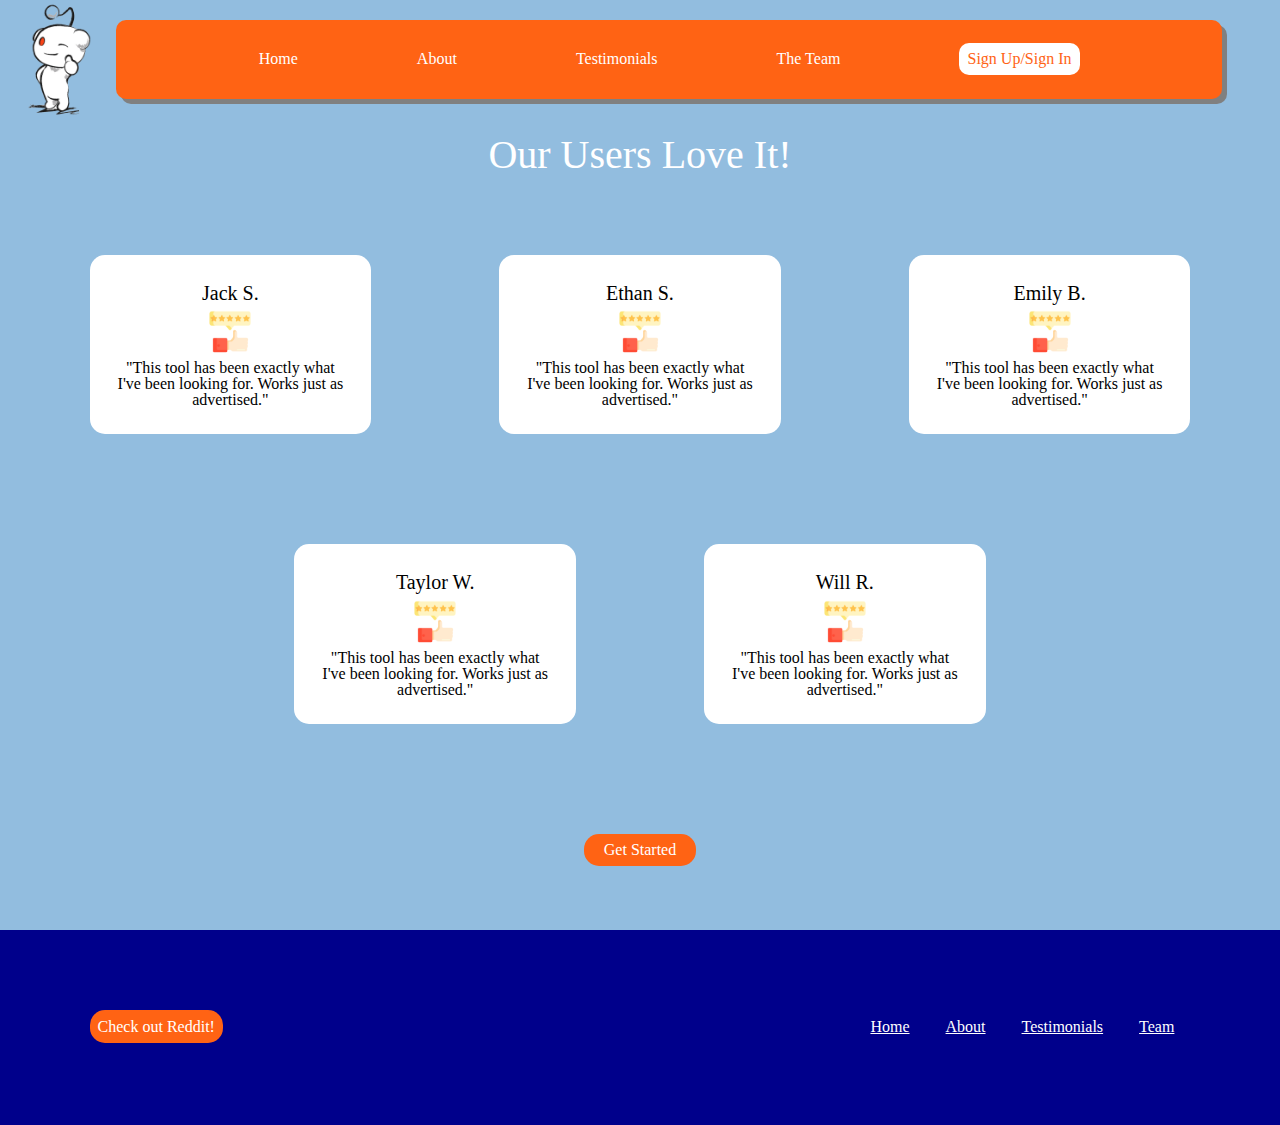
<file: Testimonials.html>
<!doctype html>

<html lang="en">
<head>
  <meta charset="utf-8">
  <meta name="viewport" content="width=device-width, initial-scale=1"> <!-- Viewport Meta Tag -->
  <title>Customer Testimonials</title>
  <link href="https://fonts.googleapis.com/css?family=Roboto|Rubik" rel="stylesheet"> <!-- Font Import -->
  <link rel="stylesheet" href= Kylecss.css> <!-- Link to CSS -->
</head>

<body>
  <header>
      <div class = "logo">
          <img src = "Assets/imageedit_1_9490710306.png" alt = "Reddit Guy">
      </div>
      <div class = "nav">
          <nav>
              <a href="#">Home</a>
              <a href='#'>About</a>
              <a href='Testimonials.html'>Testimonials</a>
              <a href='Team.html'>The Team</a>
              <a href = "https://redditposter.vercel.app/" id = "sign">Sign Up/Sign In</a>
          </nav>
      </div>
  </header>

  <section id = "review-section">
    <div class = "title">
      <h1>Our Users Love It!</h1>
    </div>
    <div id = "review-container">
      <div id = "top-reviews">
        <div class = review>
          <h4>Jack S.</h4>
          <img src = "Assets/5-stars.png" alt = "5 star rating">
          <p>"This tool has been exactly what I've been looking for. Works just as advertised."</p>
        </div>
        <div class = review>
          <h4>Ethan S.</h4>
          <img src = "Assets/5-stars.png" alt = "5 star rating">
          <p>"This tool has been exactly what I've been looking for. Works just as advertised."</p>
        </div>
        <div class = review>
          <h4>Emily B.</h4>
          <img src = "Assets/5-stars.png" alt = "5 star rating">
          <p>"This tool has been exactly what I've been looking for. Works just as advertised."</p>
        </div>
      </div> 
      <div id = "bottom-reviews">
        <div class = review>
          <h4>Taylor W.</h4>
          <img src = "Assets/5-stars.png" alt = "5 star rating">
          <p>"This tool has been exactly what I've been looking for. Works just as advertised."</p>
        </div>
        <div class = review>
          <h4>Will R.</h4>
          <img src = "Assets/5-stars.png" alt = "5 star rating">
          <p>"This tool has been exactly what I've been looking for. Works just as advertised."</p>
        </div>
      </div>
    </div>
  </section>

  <div id = "Testimonials-bottom">
      <a href = "https://redditposter.vercel.app/">Get Started</a>
  </div>
  <footer>
    <div>
        <a href = "https://www.reddit.com/">Check out Reddit!</a>
    </div>
    <nav>
        <a href="#">Home</a>
        <a href='#'>About</a>
        <a href='Testimonials.html'>Testimonials</a>
        <a href='Team.html'>Team</a>
    </nav>
  </footer>
</body>
</html>
</file>
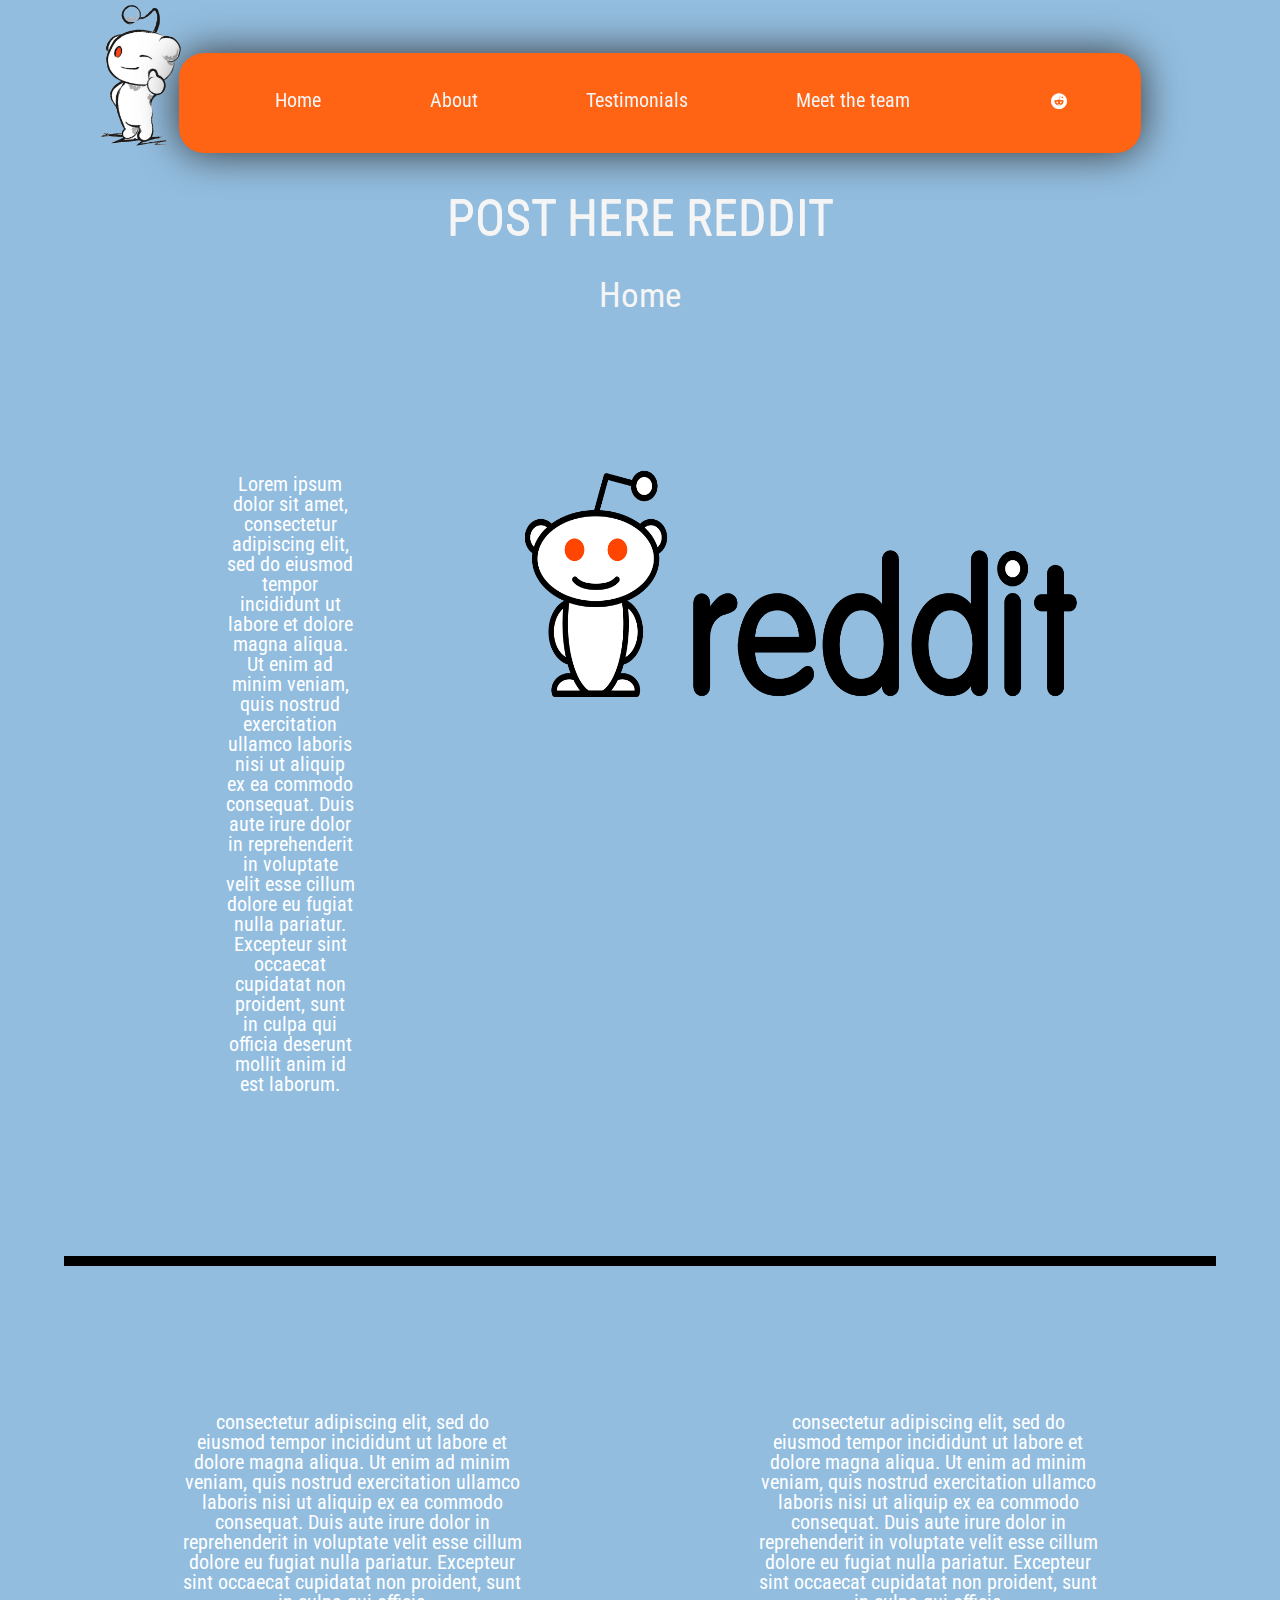
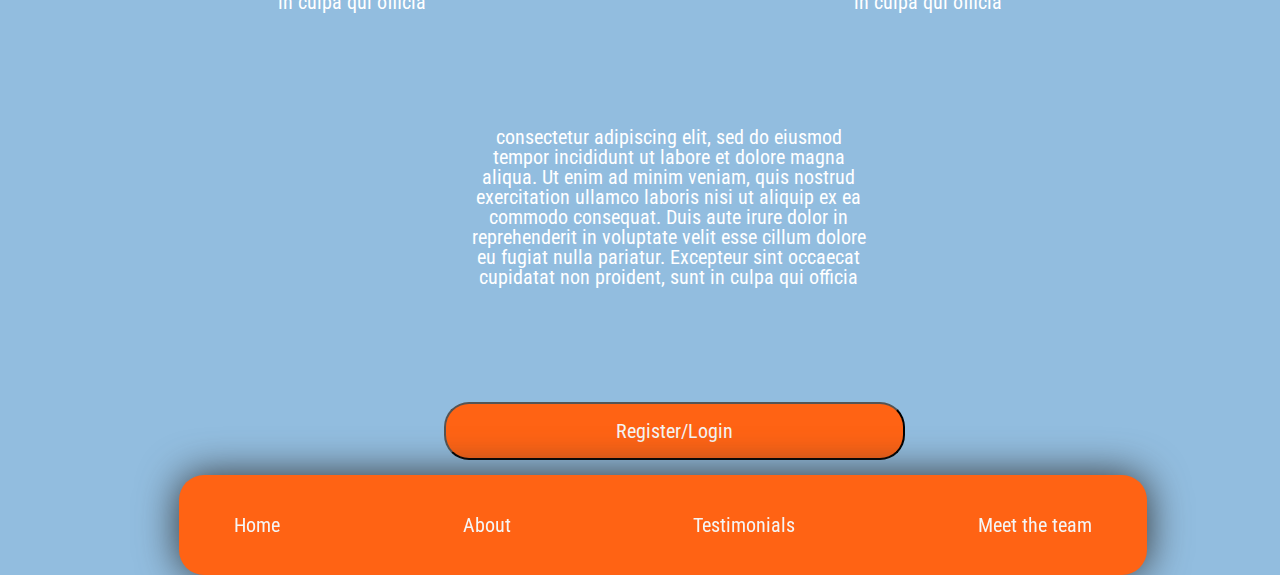
<file: Untitled-1.html>
<!DOCTYPE html>
<html lang="en">
<head>
    <meta charset="UTF-8">
    <meta name="viewport" content="width=device-width, initial-scale=1.0">
    <title>Document</title>
    <link rel="stylesheet" href="Untitled-2.css">
    <link rel="stylesheet" href="https://cdnjs.cloudflare.com/ajax/libs/font-awesome/4.7.0/css/font-awesome.min.css">
    <style>
        @import url('https://fonts.googleapis.com/css2?family=Roboto+Condensed&display=swap');
        </style>
</head>
<body>
    <div>
        <a href="http://127.0.0.1:5500/Untitled-1.html"><img src="../redditman.png" alt="reddit man" width="150" height="150"/></a>

    </div>
        <nav> 
            <a href="http://127.0.0.1:5500/Untitled-1.html"><button class="Home">Home</button></a>
            <a href="http://127.0.0.1:5500/About.html"><button class="About">About</button></a>
            <a href="http://127.0.0.1:5500/Untitled-1.html" ><button class = "Testimonials">Testimonials</button></a>
            <a href="http://127.0.0.1:5500/Untitled-1.html" ><button class = "Meet">Meet the team</button></a>
            <div class="icon">
                <a href="https://www.reddit.com/" class="fa fa-reddit"></a>
            </div>
        </nav>
 
        <h1>Post Here reddit</h1>
        <h2>Home</h2>
        <div class="mid">   
            <p>Lorem ipsum dolor sit amet,
                consectetur adipiscing elit, 
                sed do eiusmod tempor incididunt ut labore et dolore magna aliqua. 
                Ut enim ad minim veniam, quis nostrud exercitation ullamco laboris nisi ut aliquip ex ea commodo consequat. 
                Duis aute irure dolor in reprehenderit in voluptate velit esse cillum dolore eu fugiat nulla pariatur. 
                Excepteur sint occaecat cupidatat non proident, sunt in culpa qui officia deserunt mollit anim id est laborum.</p>

             <img src="../hiclipart.com.png" class="image" alt="reddit man again"  width="700" height="450"/></a>        
       
</div>
<hr/>
<section>
<div class="des1"> consectetur adipiscing elit, 
    sed do eiusmod tempor incididunt ut labore et dolore magna aliqua. 
    Ut enim ad minim veniam, quis nostrud exercitation ullamco laboris nisi ut aliquip ex ea commodo consequat. 
    Duis aute irure dolor in reprehenderit in voluptate velit esse cillum dolore eu fugiat nulla pariatur. 
    Excepteur sint occaecat cupidatat non proident, sunt in culpa qui officia</div>
    <div class="des2">
        consectetur adipiscing elit, 
    sed do eiusmod tempor incididunt ut labore et dolore magna aliqua. 
    Ut enim ad minim veniam, quis nostrud exercitation ullamco laboris nisi ut aliquip ex ea commodo consequat. 
    Duis aute irure dolor in reprehenderit in voluptate velit esse cillum dolore eu fugiat nulla pariatur. 
    Excepteur sint occaecat cupidatat non proident, sunt in culpa qui officia
    </div>
    </section>
    <div class="des3">
        consectetur adipiscing elit, 
        sed do eiusmod tempor incididunt ut labore et dolore magna aliqua. 
        Ut enim ad minim veniam, quis nostrud exercitation ullamco laboris nisi ut aliquip ex ea commodo consequat. 
        Duis aute irure dolor in reprehenderit in voluptate velit esse cillum dolore eu fugiat nulla pariatur. 
        Excepteur sint occaecat cupidatat non proident, sunt in culpa qui officia
    </div>
    
    
    
    <a href="https://redditposter.vercel.app/"><button class="Register"><span>Register/Login</span></button></a>
  
  

    <nav class="fnav">

        
            <a href="http://127.0.0.1:5500/Untitled-1.html"><button class="Home">Home</button></a>
            <a href="http://127.0.0.1:5500/About.html"><button class="About">About</button></a>
            <a href="http://127.0.0.1:5500/Untitled-1.html" ><button class = "Testimonials">Testimonials</button></a>
            <a href="http://127.0.0.1:5500/Untitled-1.html" ><button class = "Meet">Meet the team</button></a>
        
    </nav>


</body>
</html>
</file>
<file: Untitled-2.css>
/* http://meyerweb.com/eric/tools/css/reset/ 
   v2.0 | 20110126
   License: none (public domain)
*/

html, body, div, span, applet, object, iframe,
h1, h2, h3, h4, h5, h6, p, blockquote, pre,
a, abbr, acronym, address, big, cite, code,
del, dfn, em, img, ins, kbd, q, s, samp,
small, strike, strong, sub, sup, tt, var,
b, u, i, center,
dl, dt, dd, ol, ul, li,
fieldset, form, label, legend,
table, caption, tbody, tfoot, thead, tr, th, td,
article, aside, canvas, details, embed, 
figure, figcaption, footer, header, hgroup, 
menu, nav, output, ruby, section, summary,
time, mark, audio, video {
	margin: 0;
	padding: 0;
	border: 0;
	font-size: 100%;
	font: inherit;
	vertical-align: baseline;
}
/* HTML5 display-role reset for older browsers */
article, aside, details, figcaption, figure, 
footer, header, hgroup, menu, nav, section {
	display: block;
}
body {
	line-height: 1;
}
ol, ul {
	list-style: none;
}
blockquote, q {
	quotes: none;
}
blockquote:before, blockquote:after,
q:before, q:after {
	content: '';
	content: none;
}
table {
	border-collapse: collapse;
	border-spacing: 0;
}

body{
    background: #92BDDF ;
    overflow-x: hidden;
    margin-left: 5%;
    margin-right: 5%;
}

nav{
    display: flex;
    justify-content: space-evenly;
   margin-left: 40%;
   border-radius: 25px;
   background: #FF6314;
   padding: 20px;
   width: 80%;
   margin-left: 10%;
   margin-top: -100px;
   height: 60px;
   filter: drop-shadow(0 0 20px #333);
}

h1 {
    font-size: 50px; 
    color: whitesmoke; 
    text-transform: uppercase;
    text-align: center; 
    margin: 40px 0 35px 0; 
    text-shadow: 0px 1px 0px #f2f2f2;
    font-family: 'Roboto Condensed', sans-serif;
      }
h2{
    text-align: center;
    color: whitesmoke; 
    font-size: 35px;
    font-family: 'Roboto Condensed', sans-serif;
}
.Home{
    border: none;
    padding: 15px 32px;
    text-align: center;
    font-size: 20px;
    background-color: #FF6314;
    color: whitesmoke;
    font-family: 'Roboto Condensed', sans-serif;

}
.Home:hover {
    opacity: 0.5;
  }
.About{
    border: none;
    padding: 15px 32px;
    text-align: center;
    font-size: 20px;
    background-color: #FF6314;
    color: whitesmoke;
    font-family: 'Roboto Condensed', sans-serif;

}
.About:hover {
    opacity: 0.5;
  }
.Testimonials{
    border: none;
    padding: 15px 32px;
    text-align: center;
    font-size: 20px;
    background-color: #FF6314;
    color: whitesmoke;
    font-family: 'Roboto Condensed', sans-serif;

}
.Testimonials:hover {
    opacity: 0.5;
  }
.Meet{
    border: none;
    padding: 15px 32px;
    text-align: center;
    font-size: 20px;
    background-color: #FF6314;
    color: whitesmoke;
    font-family: 'Roboto Condensed', sans-serif;

}
.Meet:hover {
    opacity: 0.5;
  }
p{
    max-width: 35%;
    margin: 10%;
    margin-left: 10%;
    color: white;
    font-size: 20px;
    height: 100%;
    text-align: center;
    font-family: 'Roboto Condensed', sans-serif;

}
.mid{
    display: flex;
    margin: 5%;
    overflow-x: hidden; 
}

image{
    margin-top: 15%;
    margin-left: 15%;
}
hr {
    display: block;
    height:15px;
    border: 0;
    border-top: 10px solid black;
    margin: 1em 0;
    padding: 0;
}
.des1{
    max-width: 35%;
    margin: 10%;
    margin-left: 10%;
    color: white;
    font-size: 20px;
    height: 100%;
    text-align: center;
    font-family: 'Roboto Condensed', sans-serif;

}
.des2{
    max-width: 35%;
    margin: 10%;
    color: white;
    font-size: 20px;
    height: 100%;
    text-align: center;
    font-family: 'Roboto Condensed', sans-serif;

}
.des3{
    margin-left: 35%;
    max-width: 35%;
    color: white;
    font-size: 20px;
    height: 100%;
    text-align: center;
    font-family: 'Roboto Condensed', sans-serif;

}
section{
    display: flex;
}
.Register{
    padding: 15px 32px;
    text-align: center;
    font-size: 20px;
    background-color: #FF6314;
    color: whitesmoke;
    font-family: 'Roboto Condensed', sans-serif;
    border-radius: 25px;
    width: 40%;
    height: 30%;
    margin-top: 10%;
    margin-bottom: 10%;
    margin-left: 33%;
    margin-right: 30%;
}

.Register:hover {
    opacity: 0.8;
  }
  .fa {
    padding: 20px;
    width: 50px;
    text-align: center;
    text-decoration: none;
    margin-left: 30%;
    margin-right: 30%;
  }
  .fa:hover {
    opacity: 0.5;
  }
  .fa-reddit {
    background: #FF6314;
    color: white;
  }
  









.fnav {
    display: flex;
    justify-content: space-between;
    align-items: center;
    padding: 20px 2%;
    font-size: 14px;
}

.fnav  {
    color: white;
    text-decoration: none;
}



@media (min-width:320px)  { /* smartphones, portrait iPhone, portrait 480x320 phones (Android) */ }
@media (min-width:480px)  { /* smartphones, Android phones, landscape iPhone */ }
@media (min-width:600px)  { /* portrait tablets, portrait iPad, e-readers (Nook/Kindle), landscape 800x480 phones (Android) */ }
@media (min-width:801px)  { /* tablet, landscape iPad, lo-res laptops ands desktops */ }
@media (min-width:1025px) { /* big landscape tablets, laptops, and desktops */ }
@media (min-width:1281px) { /* hi-res laptops and desktops */ }
</file>
